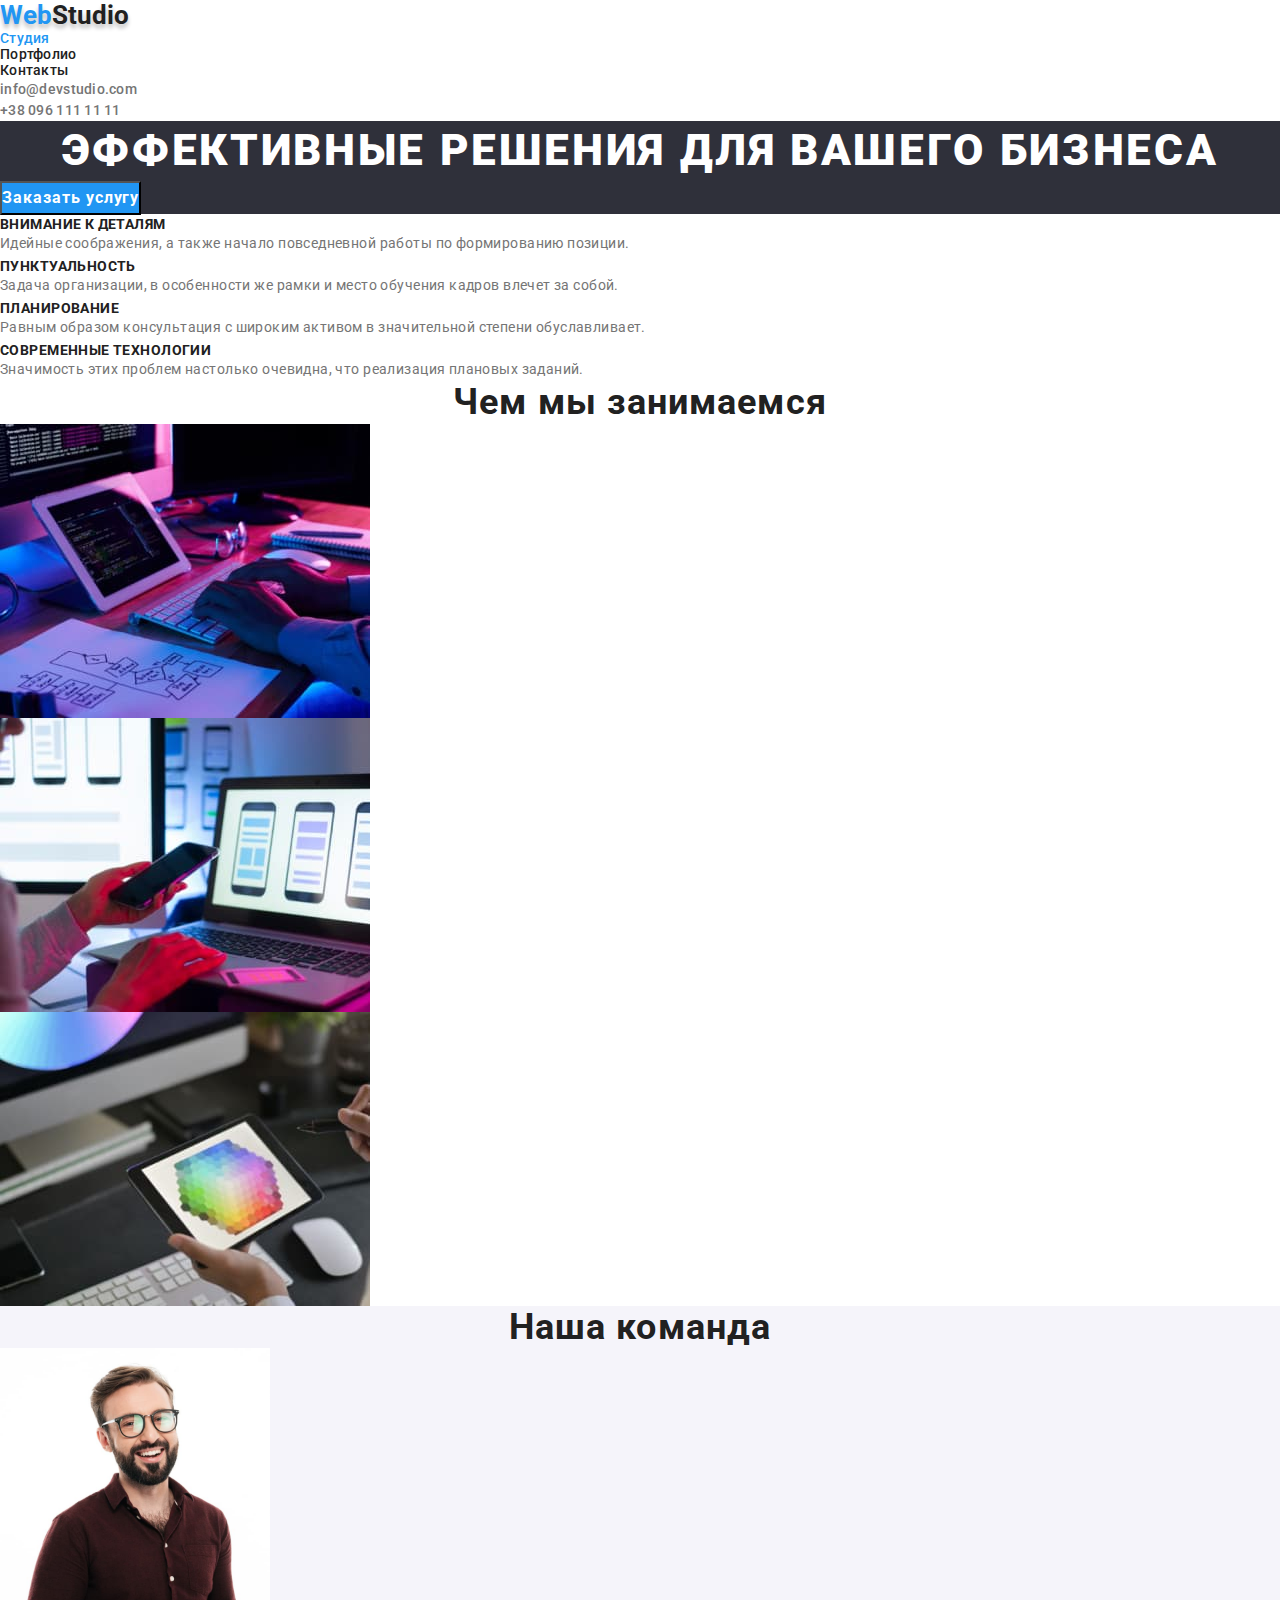
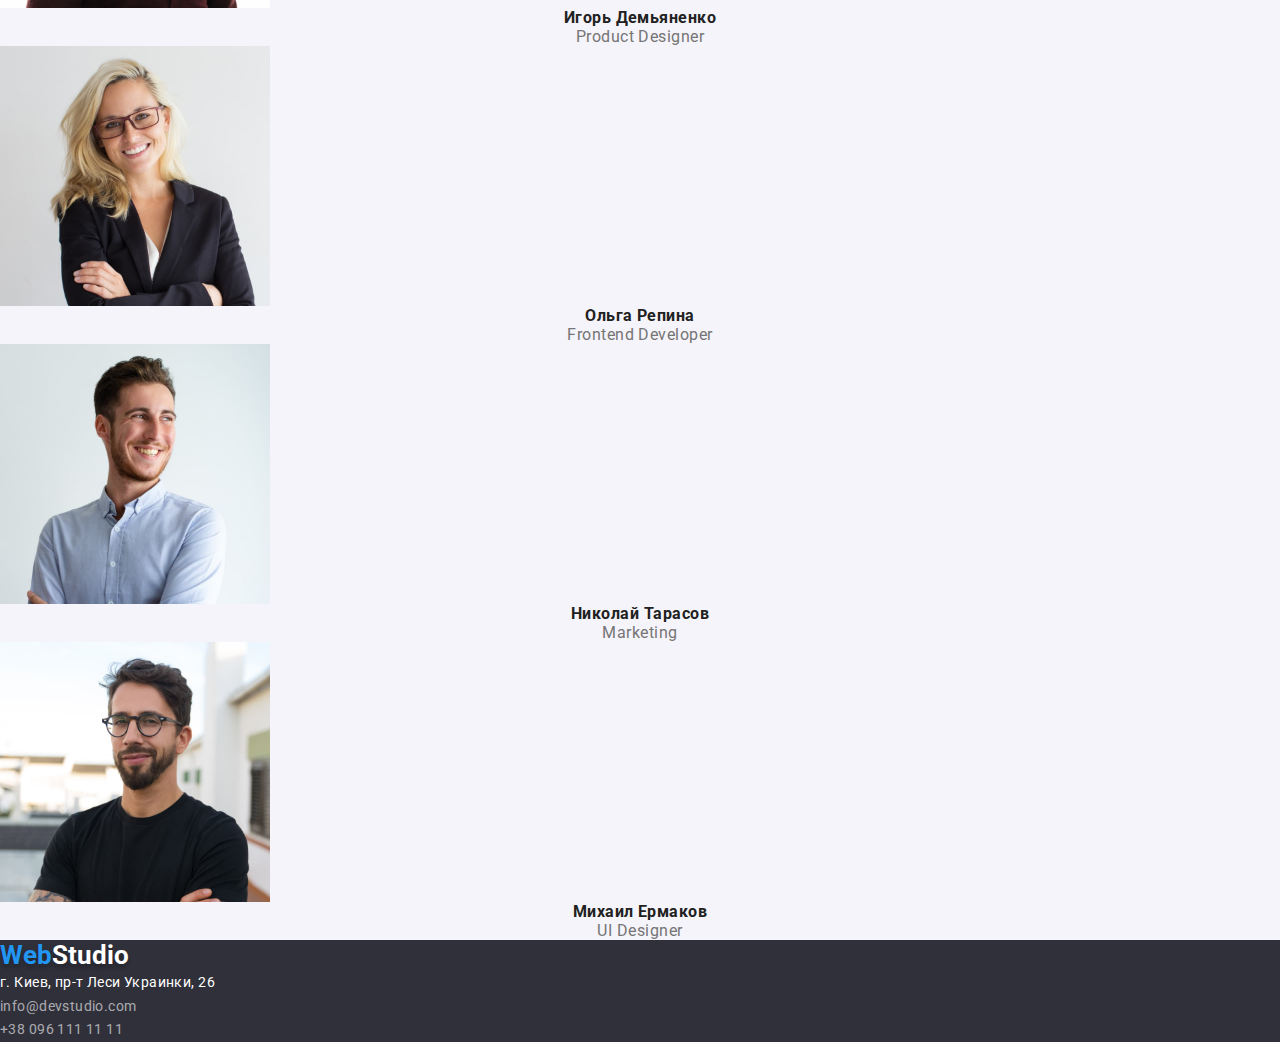
<file: index.html>
<!DOCTYPE html>
<html lang="ru">
  <head>
    <meta charset="UTF-8" />
    <meta http-equiv="X-UA-Compatible" content="IE=edge" />
    <meta name="viewport" content="width=device-width, initial-scale=1.0" />
    <title>WebStudio</title>
    <link rel="preconnect" href="https://fonts.googleapis.com" />
    <link rel="preconnect" href="https://fonts.gstatic.com" crossorigin />
    <link
      href="https://fonts.googleapis.com/css2?family=Roboto:wght@400;700&display=swap"
      rel="stylesheet"
    />
    <link rel="stylesheet" href="./css/reset.css" />
    <link rel="stylesheet" href="./css/style.css" />
  </head>
  <body>
    <header class="header">
      <div class="container">
        <nav class="header-link">
          <a href="./index.html" class="logo" lang="en"
            >Web<span class="logo-text">Studio</span></a
          >
          <ul class="navigation">
            <li>
              <a href="./index.html" class="navigation link current">Студия</a>
            </li>
            <li>
              <a href="./portfolio.html" class="navigation link">Портфолио</a>
            </li>
            <li>
              <a href="#" class="navigation link">Контакты</a>
            </li>
          </ul>
        </nav>
        <ul>
          <li>
            <a href="mailto:info@devstudio.com" class="header-nav link"
              >info@devstudio.com</a
            >
          </li>
          <li>
            <a href="tel:+380961111111" class="header-nav link"
              >+38 096 111 11 11</a
            >
          </li>
        </ul>
      </div>
    </header>
    <main>
      <section class="hero">
        <div class="section">
          <h1 class="section-title">Эффективные решения для вашего бизнеса</h1>
          <button type="button" class="section-btn">Заказать услугу</button>
        </div>
      </section>
      <section class="about">
        <h2 class="hidden-title">Преимущества</h2>
        <div class="container">
          <ul>
            <li>
              <h3 class="about-title">Внимание к деталям</h3>
              <p class="about-text">
                Идейные соображения, а также начало повседневной работы по
                формированию позиции.
              </p>
            </li>
            <li>
              <h3 class="about-title">Пунктуальность</h3>
              <p class="about-text">
                Задача организации, в особенности же рамки и место обучения
                кадров влечет за собой.
              </p>
            </li>
            <li>
              <h3 class="about-title">Планирование</h3>
              <p class="about-text">
                Равным образом консультация с широким активом в значительной
                степени обуславливает.
              </p>
            </li>
            <li>
              <h3 class="about-title">Современные технологии</h3>
              <p class="about-text">
                Значимость этих проблем настолько очевидна, что реализация
                плановых заданий.
              </p>
            </li>
          </ul>
        </div>
      </section>
      <section class="gallery">
        <h2 class="gallery-tiitle title">Чем мы занимаемся</h2>
        <ul class="gallery-list">
          <li class="gallery-item">
            <img
              src="./img/img-1.jpeg"
              alt="Ноутбук"
              width="370"
              height="294"
            />
          </li>
          <li class="gallery-item">
            <img
              src="./img/img-2.jpeg"
              alt="Моб.Телефон"
              width="370"
              height="294"
            />
          </li>
          <li class="gallery-item">
            <img
              src="./img/img-3.jpeg"
              alt="Планшет"
              width="370"
              height="294"
            />
          </li>
        </ul>
      </section>
      <section class="team">
        <h2 class="team-tiitle title">Наша команда</h2>
        <ul>
          <li class="team-item">
            <img
              src="./img/img-4.jpeg"
              alt="Куратор"
              width="270"
              height="260"
            />
            <h3 class="team-item-title">Игорь Демьяненко</h3>
            <p lang="en" class="team-item-text">Product Designer</p>
          </li>
          <li class="team-item">
            <img
              src="./img/img-5.jpeg"
              alt="Разработчик"
              width="270"
              height="260"
            />
            <h3 class="team-item-title">Ольга Репина</h3>
            <p lang="en" class="team-item-text">Frontend Developer</p>
          </li>
          <li class="team-item">
            <img
              src="./img/img-6.jpeg"
              alt="Маркетолог"
              width="270"
              height="260"
            />
            <h3 class="team-item-title">Николай Тарасов</h3>
            <p lang="en" class="team-item-text">Marketing</p>
          </li>
          <li class="team-item">
            <img
              src="./img/img-7.jpeg"
              alt="Дизайнер"
              width="270"
              height="260"
            />
            <h3 class="team-item-title">Михаил Ермаков</h3>
            <p lang="en" class="team-item-text">UI Designer</p>
          </li>
        </ul>
      </section>
    </main>
    <footer class="footer">
      <a href="./index.html" class="logo" lang="en"
        >Web<span class="logo-footer">Studio</span></a
      >
      <address class="contacts-list">
        <ul>
          <li class="footer-contacts-address">
            г. Киев, пр-т Леси Украинки, 26
          </li>
          <li class="footer-contacts-link">
            <a
              href="mailto:info@devstudio.com"
              class="footer-contacts-link link"
              >info@devstudio.com</a
            >
          </li>
          <li class="footer-contacts-link">
            <a href="tel:+380961111111" class="footer-contacts-link link"
              >+38 096 111 11 11</a
            >
          </li>
        </ul>
      </address>
    </footer>
  </body>
</html>
</file>
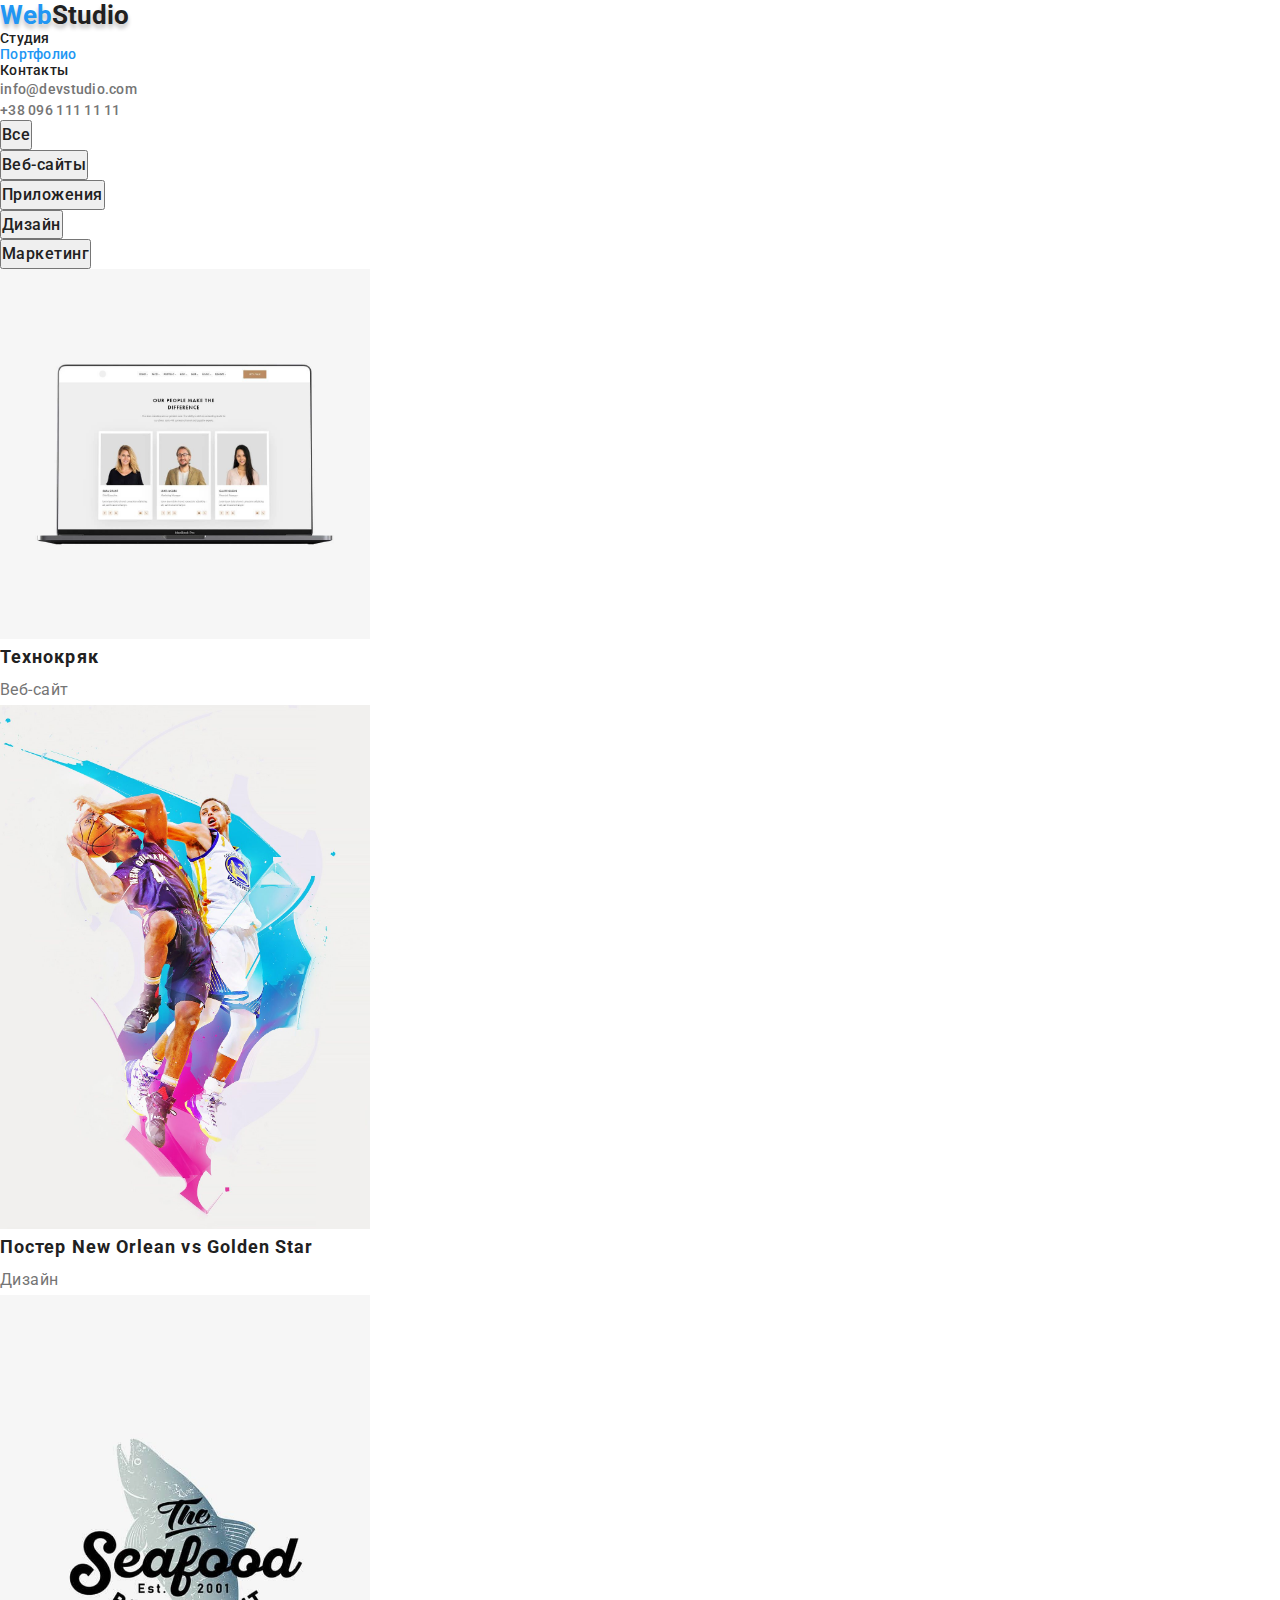
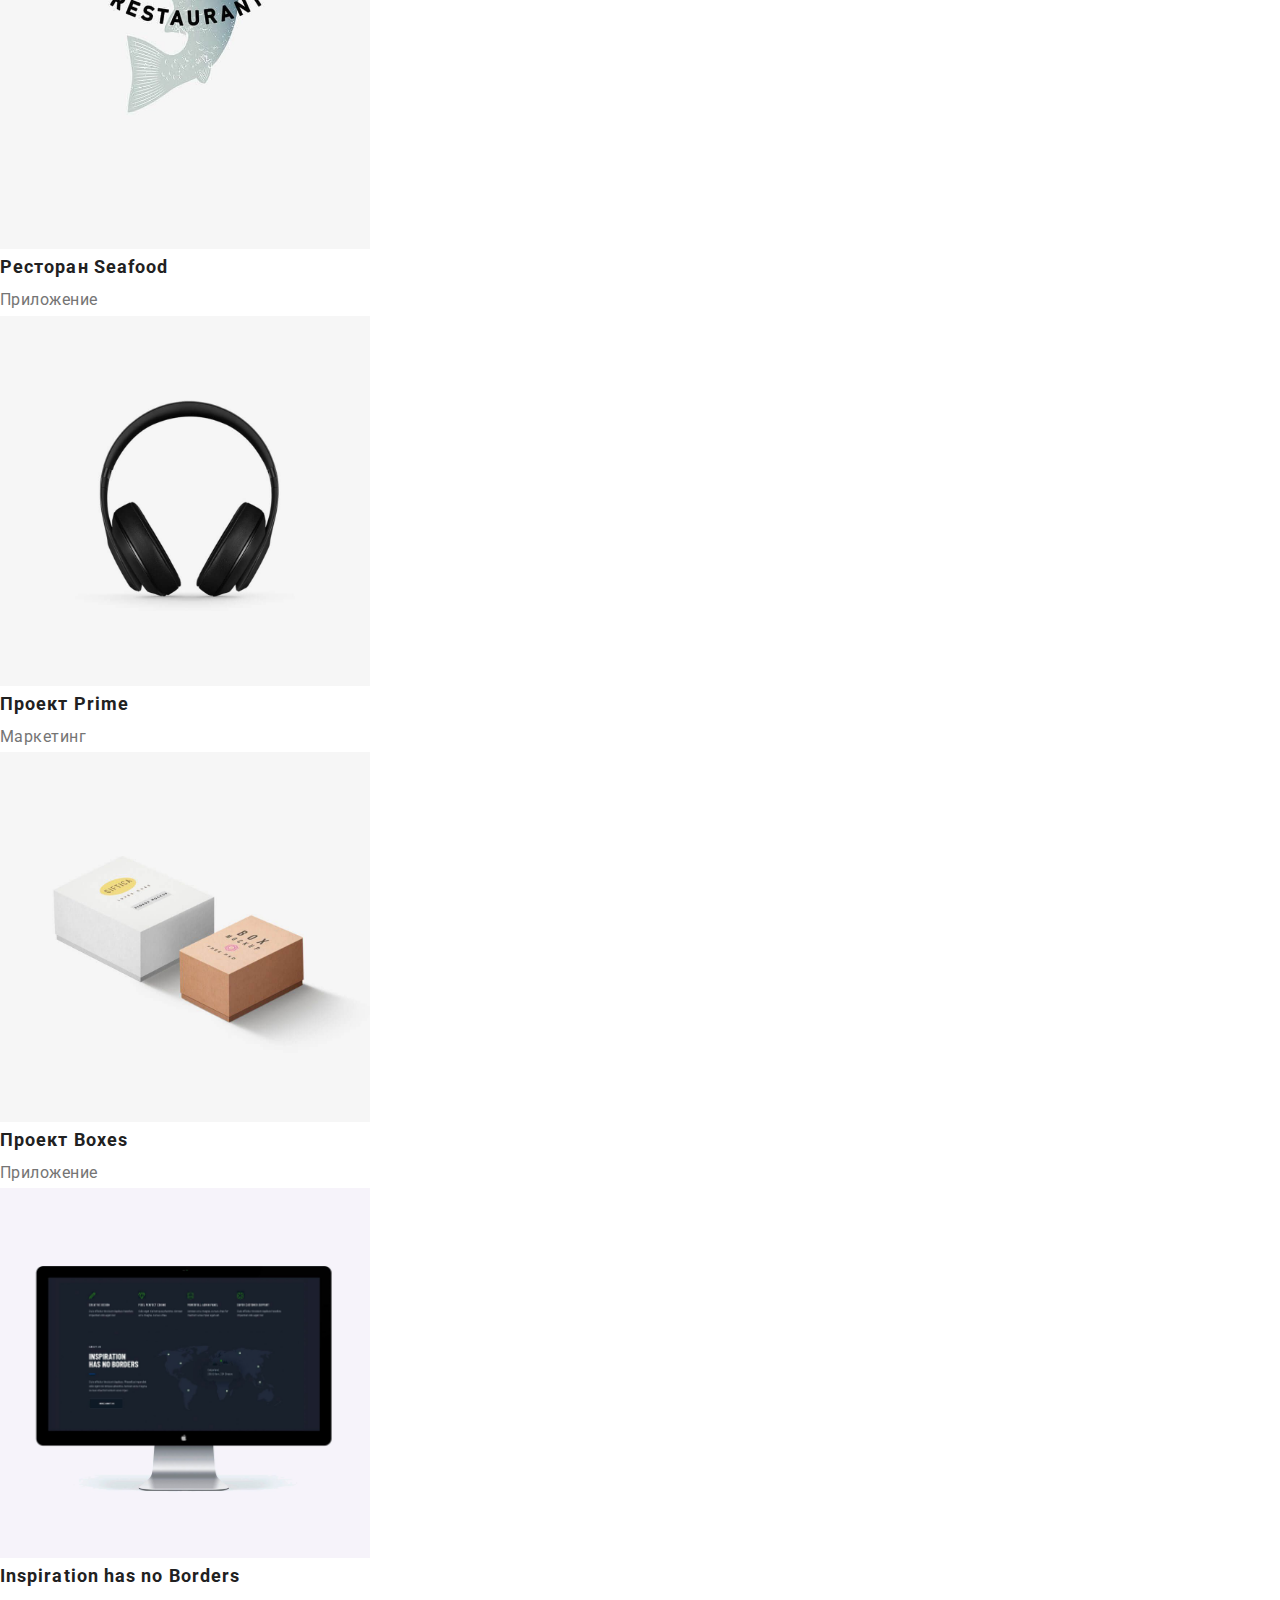
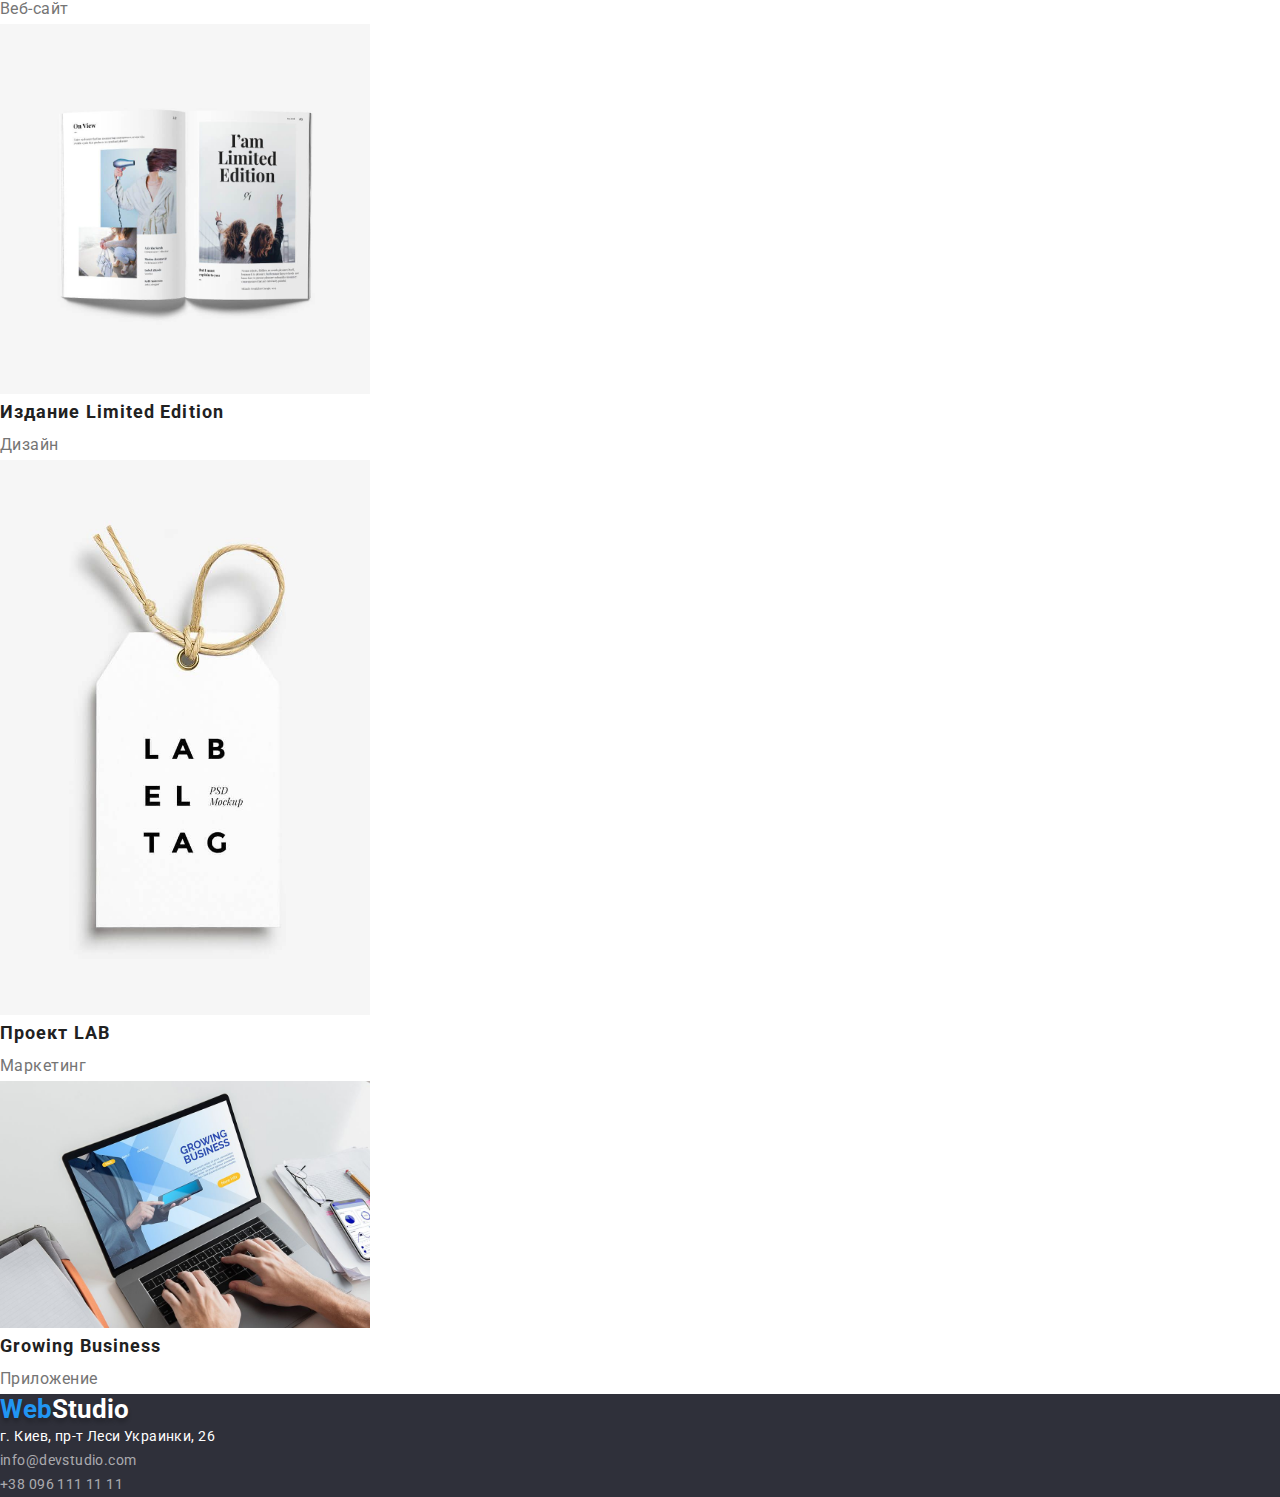
<file: portfolio.html>
<!DOCTYPE html>
<html lang="ru">
  <head>
    <meta charset="UTF-8" />
    <meta http-equiv="X-UA-Compatible" content="IE=edge" />
    <meta name="viewport" content="width=device-width, initial-scale=1.0" />
    <title>WebStudio</title>
    <link rel="preconnect" href="https://fonts.googleapis.com" />
    <link rel="preconnect" href="https://fonts.gstatic.com" crossorigin />
    <link
      href="https://fonts.googleapis.com/css2?family=Roboto:wght@400;700&display=swap"
      rel="stylesheet"
    />
    <link rel="stylesheet" href="./css/reset.css" />
    <link rel="stylesheet" href="./css/style.css" />
  </head>
  <body>
    <header class="header">
      <div class="container">
        <nav class="header-link">
          <a href="./index.html" class="logo" lang="en"
            >Web<span class="logo-text">Studio</span></a
          >
          <ul class="navigation">
            <li>
              <a href="./index.html" class="navigation link">Студия</a>
            </li>
            <li>
              <a href="./portfolio.html" class="navigation link current"
                >Портфолио</a
              >
            </li>
            <li>
              <a href="#" class="navigation link">Контакты</a>
            </li>
          </ul>
        </nav>
        <ul>
          <li>
            <a href="mailto:info@devstudio.com" class="header-nav link"
              >info@devstudio.com</a
            >
          </li>
          <li>
            <a href="tel:+380961111111" class="header-nav link"
              >+38 096 111 11 11</a
            >
          </li>
        </ul>
      </div>
    </header>
    <main class="box">
      <section>
        <h1 class="hidden-title">Блок кнопок</h1>
        <ul>
          <li>
            <button type="button" class="portfolio-btn">Все</button>
          </li>
          <li>
            <button type="button" class="portfolio-btn">Веб-сайты</button>
          </li>
          <li>
            <button type="button" class="portfolio-btn">Приложения</button>
          </li>
          <li>
            <button type="button" class="portfolio-btn">Дизайн</button>
          </li>
          <li>
            <button type="button" class="portfolio-btn">Маркетинг</button>
          </li>
        </ul>
        <ul class="benefits">
          <li class="benefits-img">
            <img
              src="./img/img-21.jpg"
              alt="Веб-сайт Проект 1"
              width="370"
              height="294"
            />
            <h2 class="benefits-title">Технокряк</h2>
            <p class="benefits-text">Веб-сайт</p>
          </li>
          <li class="benefits-img">
            <img
              src="./img/img-22.jpg"
              alt="Дизайн Проект 2"
              width="370"
              height="294"
            />
            <h2 class="benefits-title">
              Постер <span lang="en">New Orlean vs Golden Star</span>
            </h2>
            <p class="benefits-text">Дизайн</p>
          </li>
          <li class="benefits-img">
            <img
              src="./img/img-23.jpg"
              alt="Приложение Проект 3"
              width="370"
              height="294"
            />
            <h2 class="benefits-title">
              Ресторан <span lang="en">Seafood</span>
            </h2>
            <p class="benefits-text">Приложение</p>
          </li>
          <li class="benefits-img">
            <img
              src="./img/img-24.jpg"
              alt="Маркетинг Проект 4"
              width="370"
              height="294"
            />
            <h2 class="benefits-title">Проект <span lang="en">Prime</span></h2>
            <p class="benefits-text">Маркетинг</p>
          </li>
          <li class="benefits-img">
            <img
              src="./img/img-25.jpg"
              alt="Приложение Проект 5"
              width="370"
              height="294"
            />
            <h2 class="benefits-title">Проект <span lang="en">Boxes</span></h2>
            <p class="benefits-text">Приложение</p>
          </li>
          <li class="benefits-img">
            <img
              src="./img/img-26.jpg"
              alt="Веб-сайт Проект 6"
              width="370"
              height="294"
            />
            <h2 class="benefits-title" lang="en">Inspiration has no Borders</h2>
            <p class="benefits-text">Веб-сайт</p>
          </li>
          <li class="benefits-img">
            <img
              src="./img/img-27.jpg"
              alt="Дизайн Проект 7"
              width="370"
              height="294"
            />
            <h2 class="benefits-title">
              Издание <span lang="en">Limited Edition</span>
            </h2>
            <p class="benefits-text">Дизайн</p>
          </li>
          <li class="benefits-img">
            <img
              src="./img/img-28.jpg"
              alt="Маркетинг Проект 8"
              width="370"
              height="294"
            />
            <h2 class="benefits-title">Проект <span lang="en">LAB</span></h2>
            <p class="benefits-text">Маркетинг</p>
          </li>
          <li>
            <img
              src="./img/img-29.jpg"
              alt="Приложение Проект 9"
              width="370"
              height="294"
            />
            <h2 class="benefits-title" lang="en">Growing Business</h2>
            <p class="benefits-text">Приложение</p>
          </li>
        </ul>
      </section>
    </main>
    <footer class="footer">
      <a href="./index.html" class="logo" lang="en"
        >Web<span class="logo-footer">Studio</span></a
      >
      <address class="contacts-list">
        <ul>
          <li class="footer-contacts-address">
            г. Киев, пр-т Леси Украинки, 26
          </li>
          <li class="footer-contacts-link">
            <a
              href="mailto:info@devstudio.com"
              class="footer-contacts-link link"
              >info@devstudio.com</a
            >
          </li>
          <li class="footer-contacts-link">
            <a href="tel:+380961111111" class="footer-contacts-link link"
              >+38 096 111 11 11</a
            >
          </li>
        </ul>
      </address>
    </footer>
  </body>
</html>
</file>
<file: css/style.css>
:root {
  --accent-color: #2196f3;
  --hero-btn-color: #2196f3;
  --hero-title-color: #ffffff;
  --main-title-color: #212121;
  --main-text-color: #757575;
}

/* основной цвет шрифта черный #212121 */
/* вспомогательный текст черный #757575 */
/* цвет шрифта героя белый #FFFFFF */
/* цвет шрифта акцента голубой #2196F3 */
/* цвет фона светло-серый #E5E5E5 */
/* цвет фона героя и футера черный #2F303A */
/* цвета логотипа голубой #2196F3 и черный #000000 */

body {
  font-size: 14px;
  font-family: "Roboto", sans-serif;
  color: var(--main-title-color);
}

.hidden-title {
  width: 1px;
  height: 1px;
  overflow: hidden;
  opacity: 0;
  margin: -1px;
}

/* ------------WebStudio------------ */

.logo {
  font-family: "Raleway" sans-serif;
  font-style: normal;
  font-weight: 700;
  font-size: 26px;
  line-height: 1.19;
  color: var(--accent-color);
  text-shadow: 0px 4px 4px rgba(0, 0, 0, 0.25);
}

.logo-text {
  color: var(--main-title-color);
}

.logo-footer {
  color: var(--hero-title-color);
}

/* ------------navigation------------ */

.navigation {
  font-family: "Roboto" sans-serif;
  font-style: normal;
  font-weight: 500;
  font-size: 14px;
  line-height: 1.14;
  letter-spacing: 0.02em;
  color: var(--main-title-color);
}

.header-nav {
  font-family: "Roboto" sans-serif;
  font-style: normal;
  font-weight: 500;
  font-size: 14px;
  line-height: 1.14;
  letter-spacing: 0.02em;
  color: var(--main-text-color);
}

.link:hover,
.link:focus {
  color: var(--accent-color);
  text-shadow: 0px 4px 4px rgba(0, 0, 0, 0.25);
}

.tittle {
  font-weight: 700;
  font-size: 36px;
  line-height: calc(42 / 36);
  text-align: center;
  letter-spacing: 0.03em;
  color: var(--main-title-color);
}

/* ------------hero------------ */
.hero {
  background-color: #2f303a;
}

.title {
  font-weight: 700;
  font-size: 36px;
  line-height: 1.17;
  text-align: center;
  letter-spacing: 0.03em;
  color: #212121;
}

.section-title {
  font-weight: 900;
  font-size: 44px;
  line-height: 1.36;
  text-align: center;
  letter-spacing: 0.06em;
  text-transform: uppercase;
  color: var(--hero-title-color);
}

.section-btn {
  cursor: pointer;
  font-family: inherit;
  font-weight: 700;
  font-size: 16px;
  line-height: 1.88;
  letter-spacing: 0.06em;
  color: #ffffff;
  background-color: var(--hero-btn-color);
}

.section-btn:hover,
.section-btn:focus {
  background: #188ce8;
  box-shadow: 0px 4px 4px rgba(0, 0, 0, 0.15);
  border-radius: 4px;
}

/* ------------about------------ */

.about {
  background: #ffffff;
}

.about-title {
  font-weight: 700;
  font-size: 14px;
  line-height: calc(16 / 14);
  letter-spacing: 0.03em;
  text-transform: uppercase;
  color: var(--main-title-color);
}

.about-text {
  font-weight: 400;
  font-size: 14px;
  line-height: 1.71;
  letter-spacing: 0.03em;
  color: var(--main-text-color);
}

/* ------------gallery------------ */

/* ------------team------------ */
.team {
  background-color: #f5f4fa;
}

.team-item-title {
  font-weight: 500;
  font-weight: bold;
  font-size: 16px;
  line-height: calc(19 / 16);
  text-align: center;
  letter-spacing: 0.03em;
  color: var(--main-title-color);
}

.team-item-text {
  font-weight: 400;
  font-size: 16px;
  line-height: calc(19 / 16);
  text-align: center;
  letter-spacing: 0.03em;
  color: var(--main-text-color);
}

/* ------------portfolio------------ */

.portfolio-btn {
  font-weight: 500;
  font-size: 16px;
  line-height: 1.62;
  text-align: center;
  letter-spacing: 0.03em;
  cursor: pointer;
  color: var(--main-title-color);
}

.portfolio-btn:hover,
.portfolio-btn:focus {
  background-color: var(--hero-btn-color);
  color: var(--hero-title-color);
}

.benefits-title {
  font-weight: 700;
  font-size: 18px;
  line-height: 2;
  letter-spacing: 0.06em;
  color: var(--main-title-color);
}

.benefits-text {
  font-weight: 400;
  font-size: 16px;
  line-height: 1.88;
  letter-spacing: 0.03em;
  color: var(--main-text-color);
}

.current {
  color: var(--accent-color);
}

/* ------------footer------------ */

.footer {
  background-color: #2f303a;
}

.footer-contacts-address {
  font-style: normal;
  font-weight: 400;
  font-size: 14px;
  line-height: 1.71;
  letter-spacing: 0.03em;
  color: var(--hero-title-color);
}

.footer-contacts-link {
  font-style: normal;
  font-weight: 400;
  font-size: 14px;
  line-height: 1.71;
  letter-spacing: 0.03em;
  color: rgba(255, 255, 255, 0.6);
}
</file>
